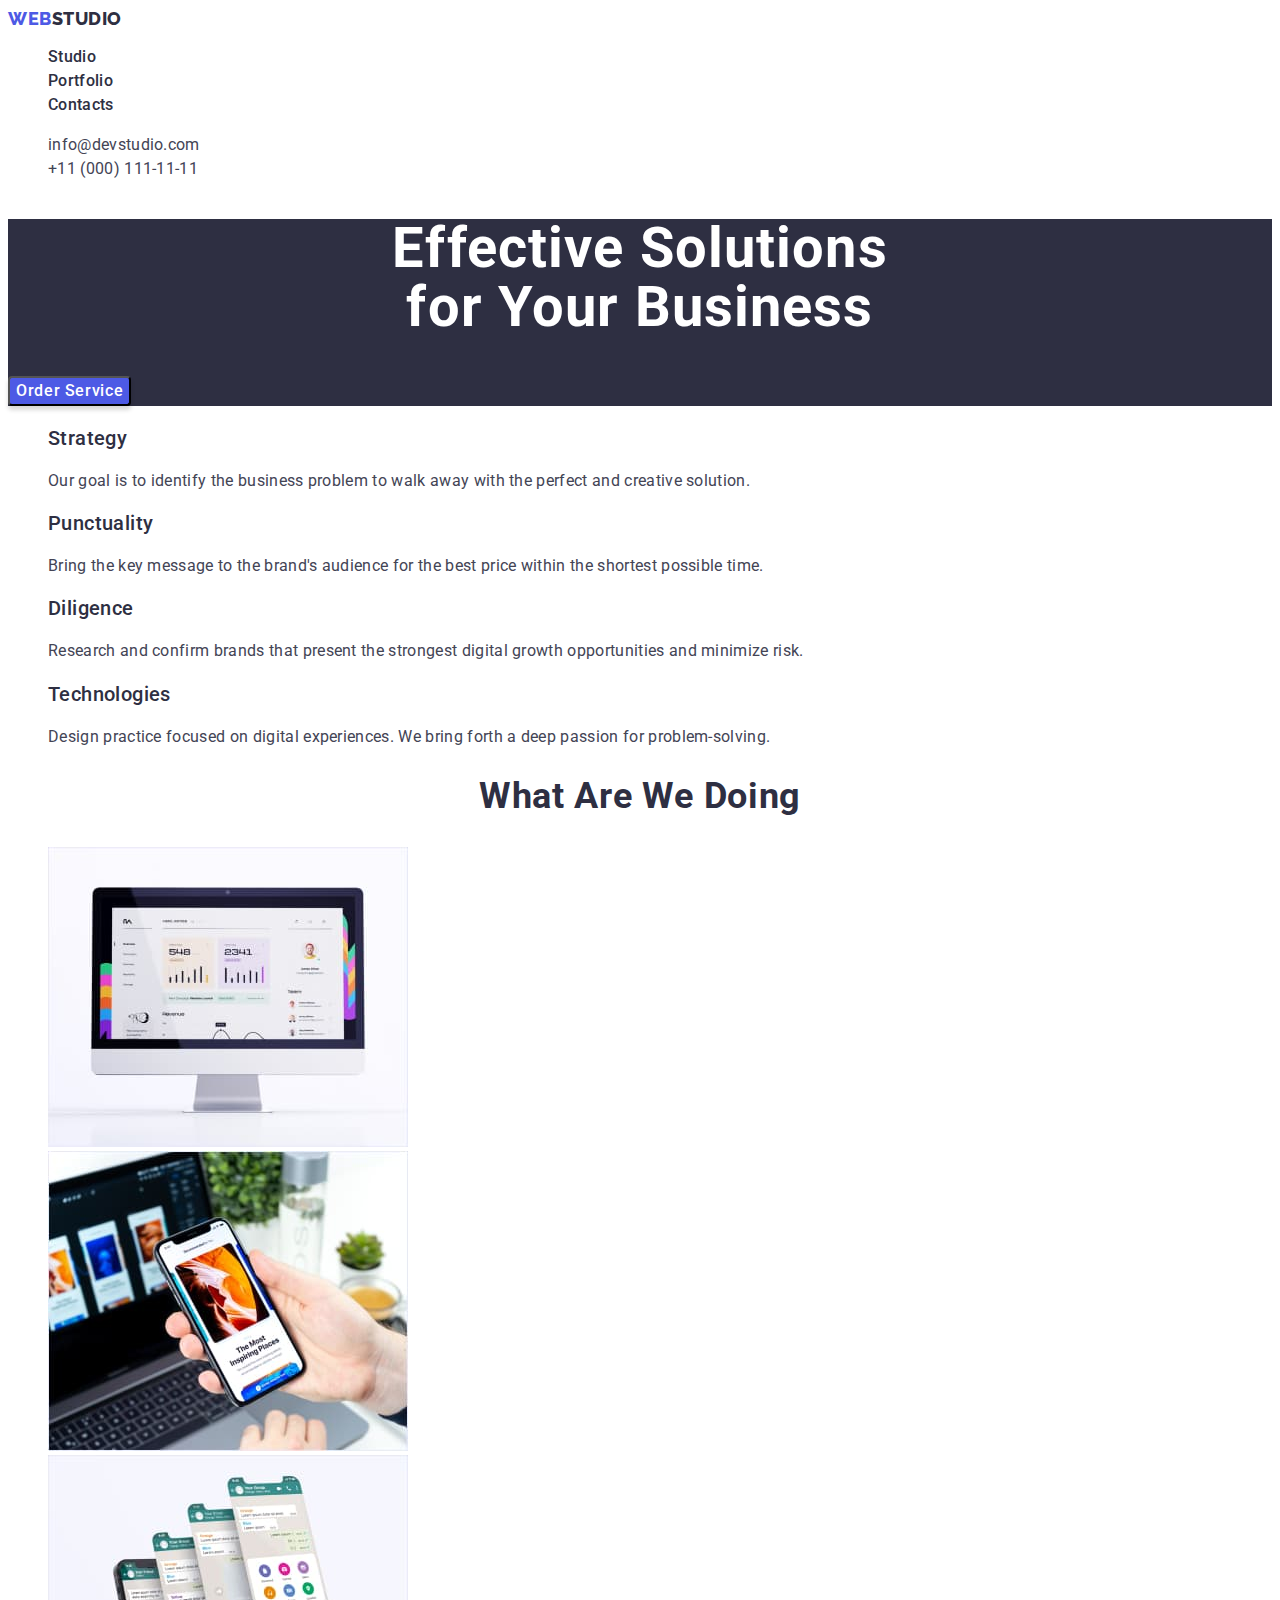
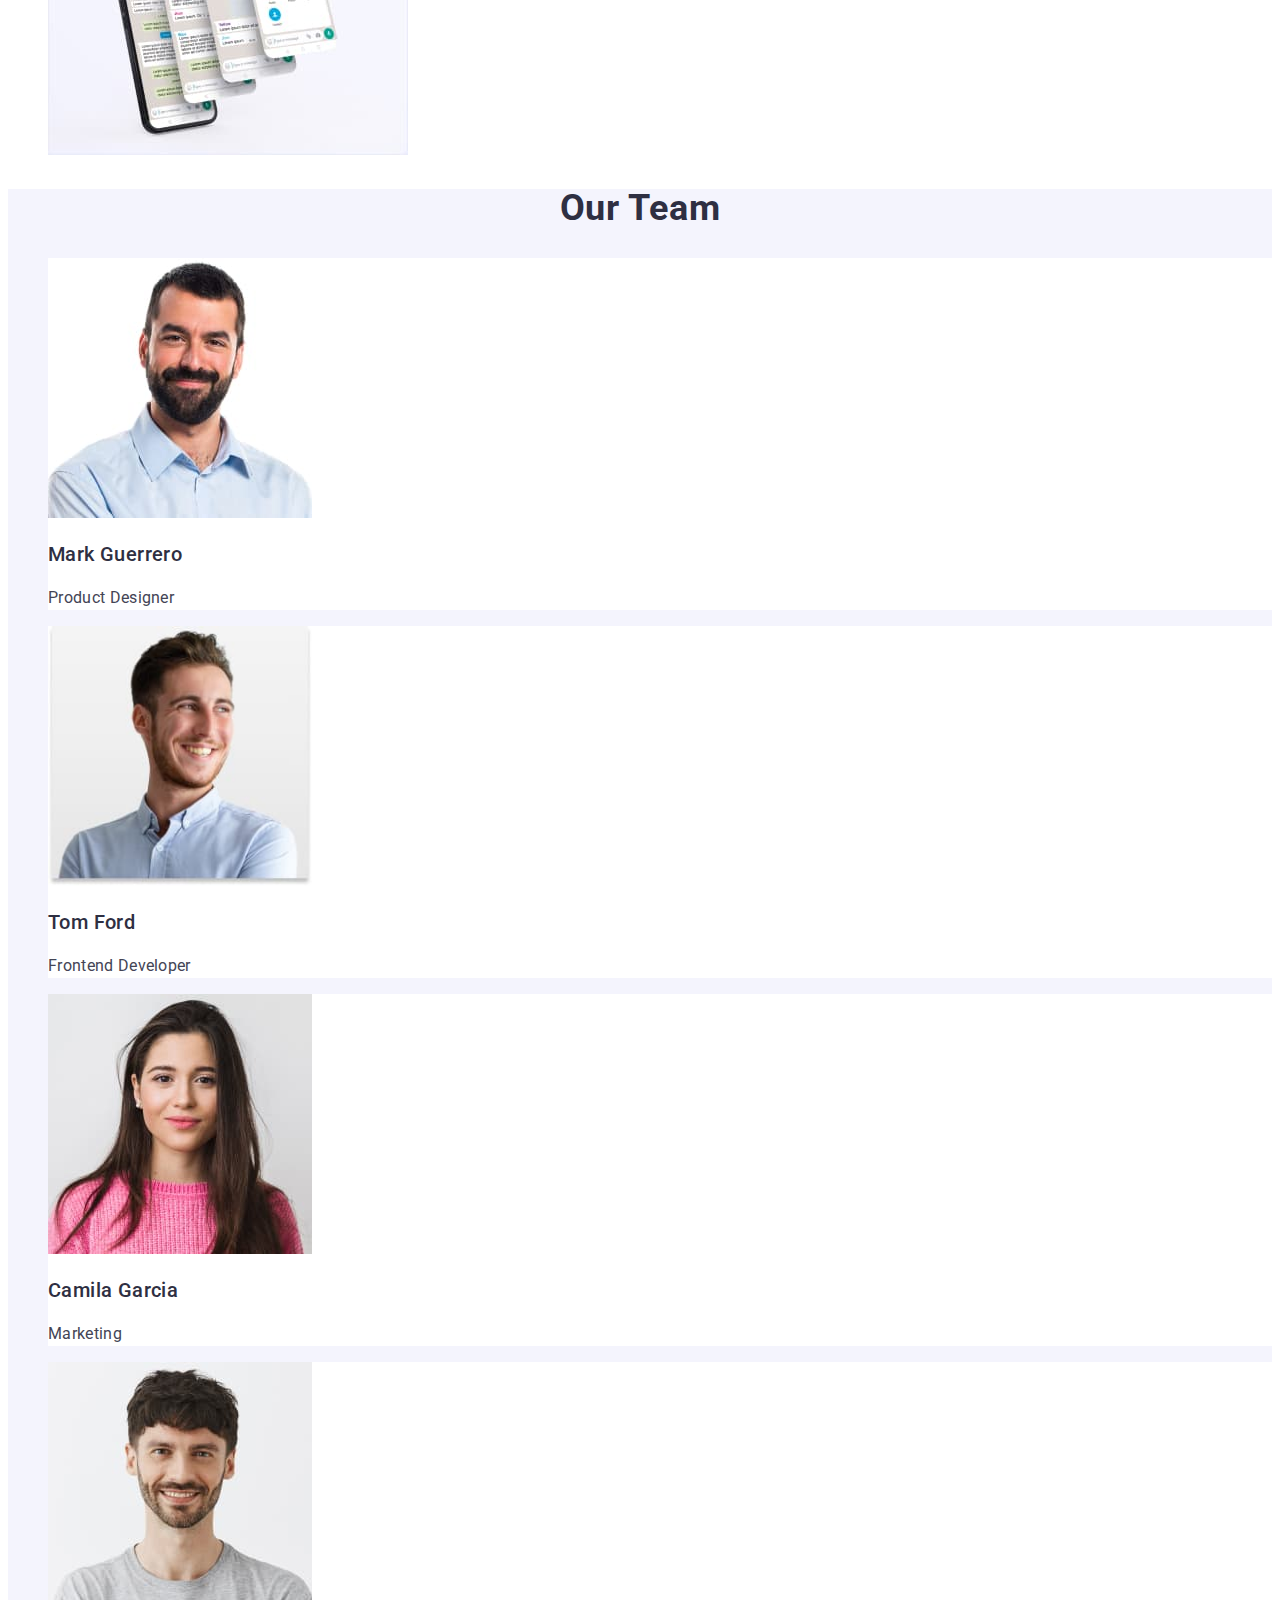
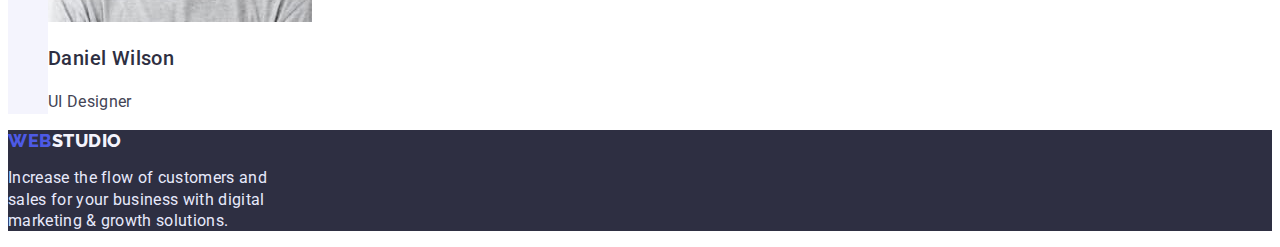
<file: index.html>
<!DOCTYPE html>
<html lang="en">
<head>
    <meta charset="UTF-8">
    <meta http-equiv="X-UA-Compatible" content="IE=edge">
    <meta name="viewport" content="width=device-width, initial-scale=1.0">
    <title>WedStudio</title>
    <link rel="preconnect" href="https://fonts.googleapis.com">
    <link rel="preconnect" href="https://fonts.gstatic.com" crossorigin>
    <link href="https://fonts.googleapis.com/css2?family=Raleway:wght@800&family=Roboto:wght@400;500;700;900&display=swap" rel="stylesheet">
    <link rel="stylesheet" href="css/styles.css">
</head>
<body>
    <!--Шапка-->
    <header class="header-website">
        <nav>
            <a href="./index.html" class="logo link">Web<span class="logo-studio">Studio</span></a>
            <ul class="header-list list">
                <li><a class="header-link link" href="./index.html">Studio</a></li>
                <li><a class="header-link link" href="./portfolio.html">Portfolio</a></li>
                <li><a class="header-link link" href="">Contacts</a></li>
            </ul>
        </nav>
        <address class="address">
            <ul class="list">
                <li><a class="contacts link" href="mailto:info@devstudio.com">info@devstudio.com</a></li>
                <li><a class="contacts link" href="tel:+110001111111">+11 (000) 111-11-11</a></li>
            </ul>
        </address>     
    </header>

    <!--Унікальний Зміст-->
    <main>
        <section class="hero">
            <h1 class="title">Effective Solutions 
                for Your Business</h1>
            <button type="button" class="button-hero">Order Service</button>
        </section>

        <section>
            <h2 hidden>Info</h2>
            <ul class="info-list list">
                <li>
                    <h3 class="info-caption">Strategy</h3>
                    <p class="info-text">Our goal is to identify the business problem to walk away with the perfect and creative solution. </p>
                </li>
                <li>
                    <h3 class="info-caption">Punctuality</h3>
                    <p class="info-text">Bring the key message to the brand's audience for the best price within the shortest possible time.</p>
                </li>
                <li>
                    <h3 class="info-caption">Diligence</h3>
                    <p class="info-text">Research and confirm brands that present the strongest digital growth opportunities and minimize risk.</p>
                </li>
                <li>
                    <h3 class="info-caption">Technologies</h3>
                    <p class="info-text">Design practice focused on digital experiences. We bring forth a deep passion for problem-solving.</p>
                </li>
            </ul>
        </section>

         <section class="company-work">
            <h2 class="title-company-work">What are we doing</h2>
            <ul class="company-work-list list">
                <li>
                    <img src="./images/site.jpg"
                    alt="site"
                    width="360"
                    height="300"></li>

                <li>
                    <img src="./images/chat.jpg" 
                    alt="chat"
                    width="360"
                    height="300"></li>

                <li>
                    <img src="./images/application.jpg" 
                    alt="mobile application"
                    width="360"
                    height="300"></li>
            </ul>
        </section>

        <section class="team">
            <h2 class="title-team">Our Team</h2> 

            <ul class="team-list list">
                <li class="item-main item-team">
                    <img src="./images/TeamCard1.jpg" 
                    alt="Product Designer"
                    width="264"
                    height="260">
                    <h3 class="team-caption">Mark Guerrero</h3>
                    <p class="team-text">Product Designer</p></li>
                <li class="item-main item-team">
                    <img src="./images/TeamCard2.jpg" 
                    alt="Frontend Developer"
                    width="264"
                    height="260">
                    <h3 class="team-caption">Tom Ford</h3>
                    <p class="team-text">Frontend Developer</p></li>
                <li class="item-main item-team">
                    <img src="./images/TeamCard3.jpg" 
                    alt="Marketing"
                    width="264"
                    height="260">
                    <h3 class="team-caption">Camila Garcia</h3>
                    <p class="team-text">Marketing</p></li>
                <li class="item-main item-team">
                    <img src="./images/TeamCard4.jpg" 
                    alt="UI Designer"
                    width="264"
                    height="260">
                    <h3 class="team-caption">Daniel Wilson</h3>
                    <p class="team-text">UI Designer</p></li>
            </ul>

        </section>
    </main>

    <!--Нижня Частина-->
    <footer class="footer-website">
        <a href="./index.html" class="logo link">Web<span class="logo-studio-footer">Studio</span></a>
        <p class="footer-text">Increase the flow of customers and 
            sales for your business with digital 
            marketing & growth solutions.</p>
    </footer>
</body>
</html>
</file>
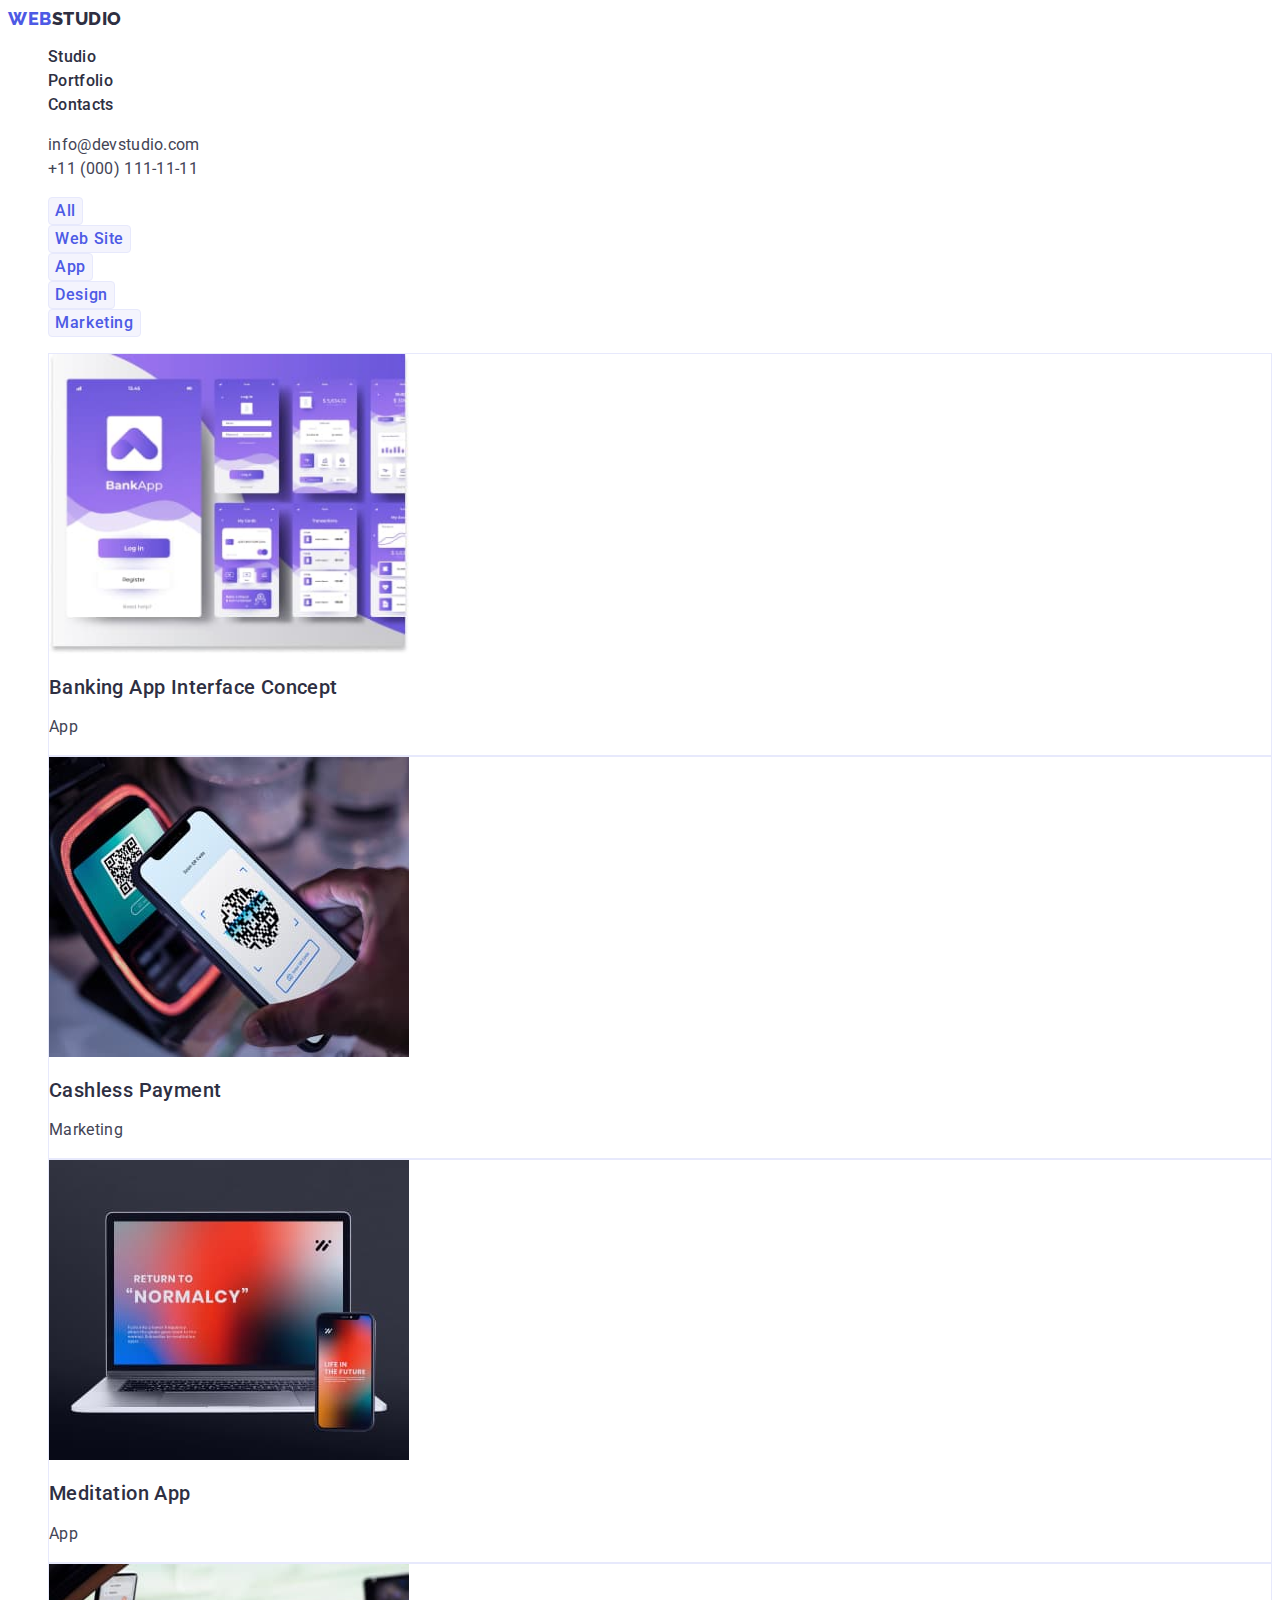
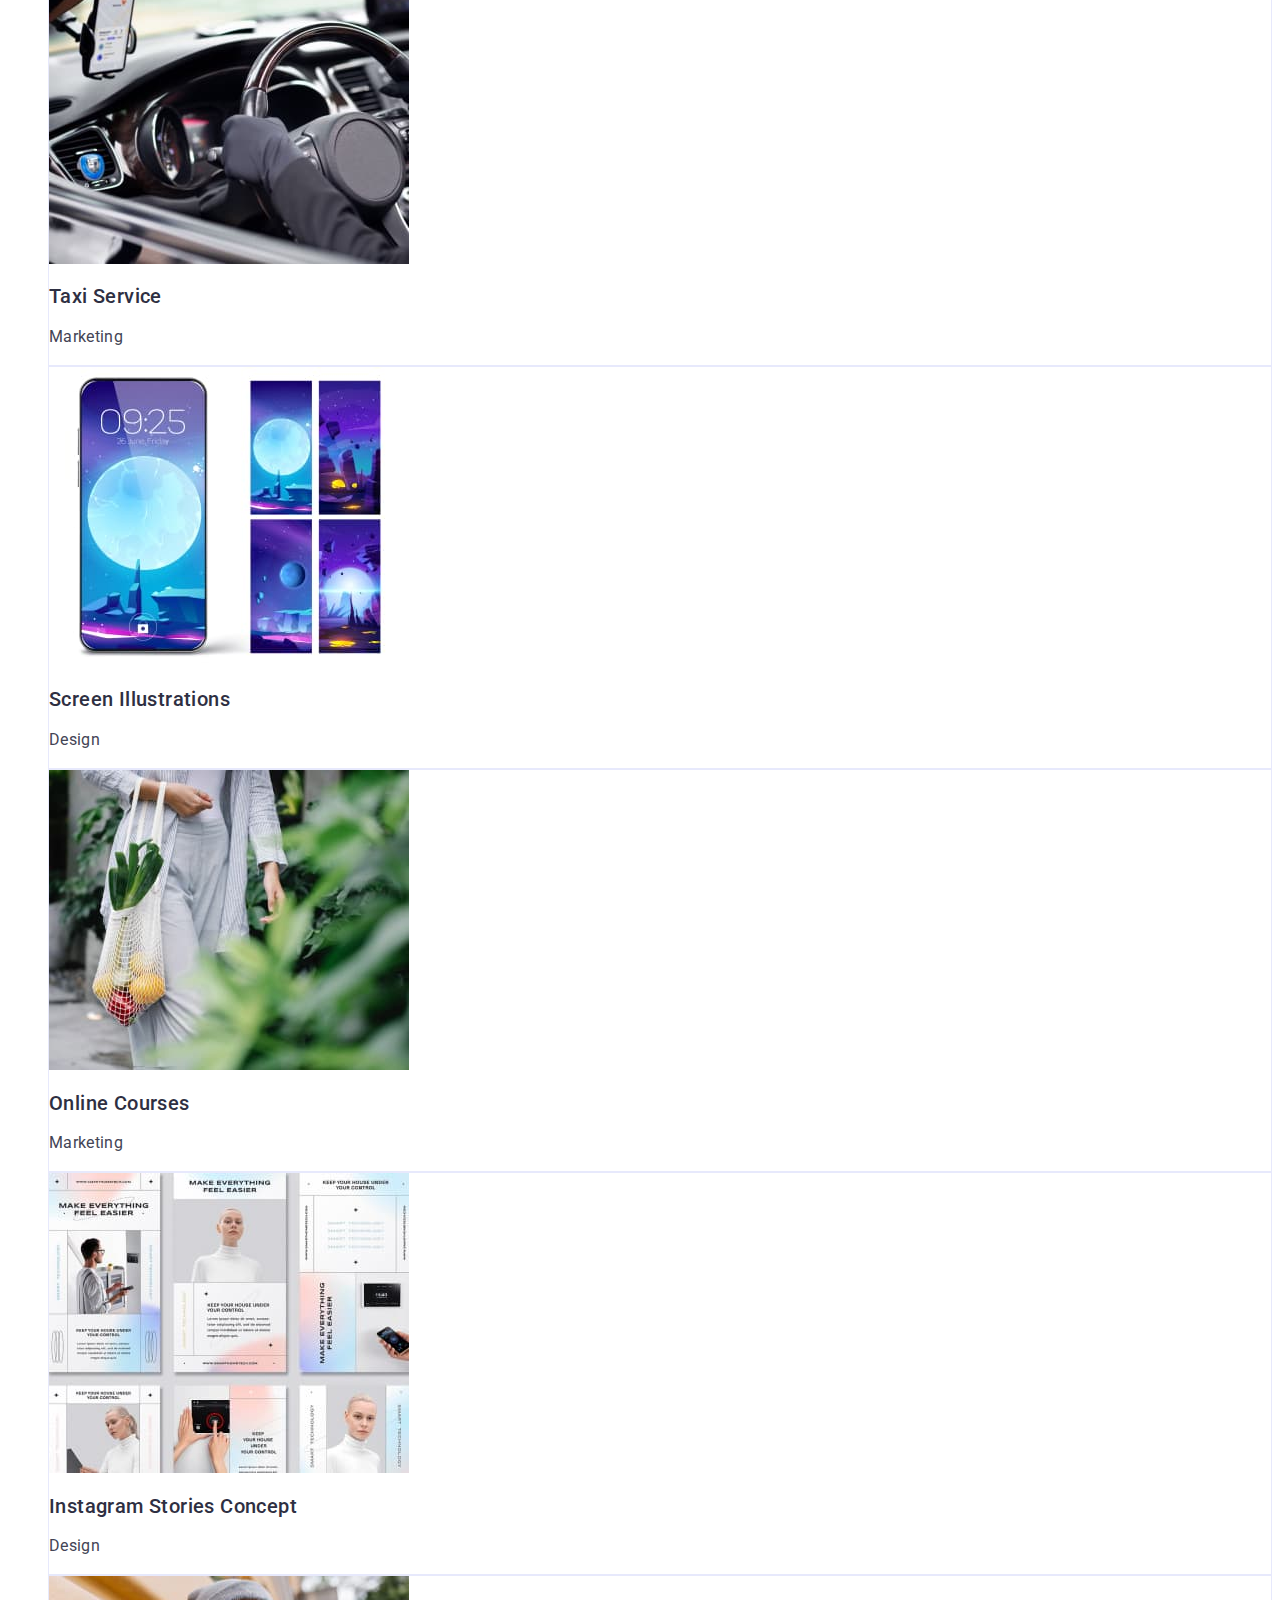
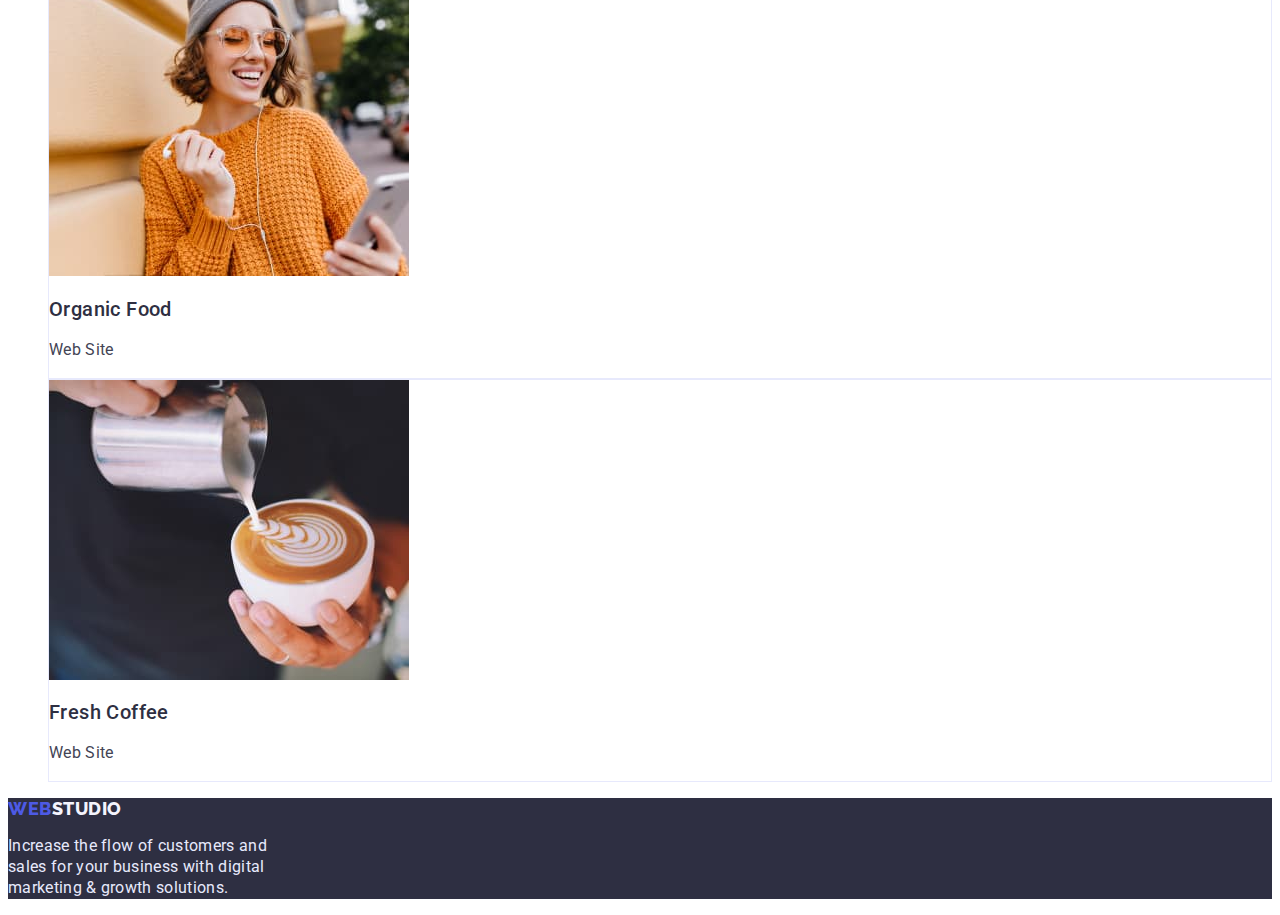
<file: portfolio.html>
<!DOCTYPE html>
<html lang="en">
<head>
    <meta charset="UTF-8">
    <meta http-equiv="X-UA-Compatible" content="IE=edge">
    <meta name="viewport" content="width=device-width, initial-scale=1.0">
    <title>WedStudio</title>
    <link rel="preconnect" href="https://fonts.googleapis.com">
    <link rel="preconnect" href="https://fonts.gstatic.com" crossorigin>
    <link href="https://fonts.googleapis.com/css2?family=Raleway:wght@800&family=Roboto:wght@400;500;700;900&display=swap" rel="stylesheet">
    <link rel="stylesheet" href="css/styles.css">
</head>
<body>
    <!--Шапка-->
    <header class="header-website">
        <nav>
            <a href="./index.html" class="logo link">Web<span class="logo-studio">Studio</span></a>
            <ul class="header-list list">
                <li><a class="header-link link" href="index.html">Studio</a></li>
                <li><a class="header-link link" href="portfolio.html">Portfolio</a></li>
                <li><a class="header-link link" href="">Contacts</a></li>
            </ul>
        </nav>
        <address class="address">
            <ul class="list">
                <li><a class="contacts link" href="mailto:info@devstudio.com">info@devstudio.com</a></li>
                <li><a class="contacts link" href="tel:+110001111111">+11 (000) 111-11-11</a></li>
            </ul>
        </address>     
    </header>


    <!--Унікальний Зміст-->
    <main>
        <section>
            <h1 hidden>Navigation</h1>
            <ul class="list">
                <li><button type="button" class="button-nav">All</button></li>
                <li><button type="button" class="button-nav">Web Site</button></li>
                <li><button type="button" class="button-nav">App</button></li>
                <li><button type="button" class="button-nav">Design</button></li>
                <li><button type="button" class="button-nav">Marketing</button></li>
            </ul>

            <ul class="list">
                <li class="row-cards">
                    <a href="" class="link">
                    <img src="./images/portfolio1.jpg"
                    alt="Interface"
                    width="360"
                    height="300">
                    <h2 class="cards-caption">Banking App Interface Concept</h2>
                    <p class="cards-text">App</p></a> 
                </li>
                <li class="row-cards">
                    <a href="" class="link">
                    <img src="./images/portfolio2.jpg" 
                    alt="Payments"
                    width="360"
                    height="300">
                    <h2 class="cards-caption">Cashless Payment</h2> 
                    <p class="cards-text">Marketing</p></a> 
                </li>
                <li class="row-cards link">
                    <a href="" class="link">
                    <img src="./images/portfolio3.jpg" 
                    alt="App Applications"
                    width="360"
                    height="300">
                    <h2 class="cards-caption">Meditation App</h2>
                    <p class="cards-text">App</p></a> 
                </li>
                <li class="row-cards link">
                    <a href="" class="link">
                    <img src="./images/portfolio4.jpg"
                    alt="Taxi"
                    width="360"
                    height="300">
                    <h2 class="cards-caption">Taxi Service</h2>
                    <p class="cards-text">Marketing</p></a> 
                </li>
                <li class="row-cards link">
                    <a href="" class="link">
                    <img src="./images/portfolio5.jpg" 
                    alt="Illustrations"
                    width="360"
                    height="300">
                    <h2 class="cards-caption">Screen Illustrations</h2> 
                    <p class="cards-text">Design</p></a> 
                </li>
                <li class="row-cards">
                    <a href="" class="link">
                    <img src="./images/portfolio6.jpg" 
                    alt="Student"
                    width="360"
                    height="300">
                    <h2 class="cards-caption">Online Courses</h2>
                    <p class="cards-text">Marketing</p></a> 
                </li>
                <li class="row-cards link">
                    <a href="" class="link">
                    <img src="./images/portfolio7.jpg"
                    alt="Instagram Stories"
                    width="360"
                    height="300">
                    <h2 class="cards-caption">Instagram Stories Concept</h2>
                    <p class="cards-text">Design</p></a> 
                </li>
                <li class="row-cards link">
                    <a href="" class="link">
                    <img src="./images/portfolio8.jpg" 
                    alt="Proper Nutrition"
                    width="360"
                    height="300">
                    <h2 class="cards-caption">Organic Food</h2> 
                    <p class="cards-text">Web Site</p></a> 
                </li>
                <li class="row-cards link">
                    <a href="" class="link">
                    <img src="./images/portfolio9.jpg" 
                    alt="Coffee"
                    width="360"
                    height="300">
                    <h2 class="cards-caption">Fresh Coffee</h2>
                    <p class="cards-text">Web Site</p></a> 
                </li>
            </ul>
    
        </section>
    </main>

     <!--Нижня Частина-->
    <footer class="footer-website">
        <a href="./index.html" class="logo link">Web<span class="logo-studio-footer">Studio</span></a>
        <p class="footer-text">Increase the flow of customers and 
            sales for your business with digital 
            marketing & growth solutions.</p>
    </footer>
</body>
</html>
</file>
<file: css/styles.css>
body {
  font-family: 'Raleway',sans-serif;
  font-family: 'Roboto',sans-serif;
  color: #434455;
  }

:root {
  --bg-color: #2E2F42;
  --bg-second-color: #F4F4FD;

  --logo-color: #4D5AE5;

  --color-header-link: #2E2F42;
  --color-contacts: #434455;
  --selection-header: #404BBF;

  --hero-title-color: #FFFFFF;
  --bttn-color: #FFFFFF;
  --bttn-bg-color: #4D5AE5;
  --selection-bttn-hero: #404bbf;

  --text-main: #2E2F42;
  --bg-color-photo: #FFFFFF;
  --photo-border:#E7E9FC;
  --nav-bttn-color: #4D5AE5;
  --nav-bttn-bg: #F4F4FD;
  --nav-bttn-border: #E7E9FC;
  --selection-bttn-nav-text: #FFFFFF;
  --selection-bttn-nav: #404BBF;

  --cards-text-color: #2e2f42; 
  --cards-subtext-color: #434455;



  --footer-text: #E7E9FC;
}

.link {  
  text-decoration: none; 
}

/*Header CSS*/

.logo {
  font-family: 'Raleway', sans-serif;
  text-transform: uppercase;
  font-weight: 800;
  font-size: 18px;
  line-height: 1.17;
  letter-spacing: 0.03em;
  color: var(--logo-color);
}

.logo-studio {
  color: #2E2F42;
}

.logo-studio-footer {
  color: #F4F4FD;
}

.list {
  list-style: none;
}

.header-link {
  font-weight: 500;
  font-size: 16px;
  line-height: 1.5;
  letter-spacing: 0.02em;
  color: var(--color-header-link);
}

.header-link:hover, 
.header-link:focus {
  color:var(--selection-header);
}

.address {
  font-style: normal;

}
.contacts {
  font-family: 'Roboto';
  font-size: 16px;
  line-height: 1.5;
  letter-spacing: 0.02em;
  color: var(--color-contacts);
}
.contacts:hover,
.contacts:focus {
  color: var(--selection-header);
}

/*Section Hero*/

.hero {
  background-color: var(--bg-color);
}

.title {
  font-weight: 700;
  font-size: 56px;
  line-height: 1.07;
  letter-spacing: 0.02em;
  color: var(--hero-title-color);
  text-align: center;
  white-space:pre-line;
}

.button-hero {
  font-family: 'Roboto', sans-serif;
  font-style: normal;
  font-weight: 500;
  font-size: 16px;
  line-height: 1.5;
  letter-spacing: 0.04em;
  color: var(--bttn-color);
  background-color: var(--bttn-bg-color);
  box-shadow: 0px 4px 4px rgba(0, 0, 0, 0.15);
  border-radius: 4px;
  cursor: pointer
}

.button-hero:hover,
.button-hero:focus {
  background-color: var(--selection-bttn-hero);
}

/*Section Information*/ 

.info-caption {
  font-weight: 500;
  font-size: 20px;
  line-height: 1.2;
  letter-spacing: 0.02em;
  color: var(--text-main);
}

.info-text {
  font-size: 16px;
  line-height: 1.33;
  letter-spacing: 0.02em;
}

/*Section Company Work*/

.title-company-work {
  font-weight: 700;
  font-size: 36px;
  line-height: 1.11;
  letter-spacing: 0.02em;
  text-transform: capitalize;
  text-align: center;
  color: var(--text-main);
}

/*Section Team*/

.team {
  background-color: var(--bg-second-color);
}
.item-team {
  background-color: var(--bg-color-photo);
}

.title-team {
  font-weight: 700;
  font-size: 36px;
  line-height: 1.11;
  letter-spacing: 0.02em;
  text-transform: capitalize;
  text-align: center;
  color: var(--text-main);
}

.team-caption {
  font-weight: 500;
  font-size: 20px;
  line-height: 1.2;
  letter-spacing: 0.02em;
  color: var(--text-main);
}

.team-text { 
  font-size: 16px;
  line-height: 1.5;
  letter-spacing: 0.02em;
}

/*Footer*/

.footer-website {
  background-color: var(--bg-color);
}

.footer-text {
  font-size: 16px;
  line-height: 1.33;
  letter-spacing: 0.02em;
  color: var(--footer-text);
  white-space: pre-line;
}

/*Portfolio Navigation*/

.button-nav {
  font-family: 'Roboto', sans-serif;
  font-weight: 500;
  font-size: 16px;
  line-height: 1.5;
  letter-spacing: 0.04em;
  color: var(--nav-bttn-color);
  background-color: var(--nav-bttn-bg);
  border: 1px solid var(--nav-bttn-border);
  border-radius: 4px;
  cursor: pointer;
}

.button-nav:hover,
.button-nav:focus{
  color: var(--selection-bttn-nav-text);
  background-color: var(--selection-bttn-nav);
  box-shadow: 0px 3px 1px rgba(0, 0, 0, 0.1), 
  0px 2px 1px rgba(0, 0, 0, 0.08), 
  0px 2px 2px rgba(0, 0, 0, 0.12);
}

/*Portfolio Cards*/

.row-cards {
  background-color: var(--bg-color-photo);
  border: 1px solid var(--photo-border);
}

.cards-caption {
  font-weight: 500;
  font-size: 20px;
  line-height: 1.2;
  letter-spacing: 0.02em;
  color: var(--cards-text-color);
}

.cards-text {
  font-size: 16px;
  line-height: 1.5;
  letter-spacing: 0.02em;
  color: var(--cards-subtext-color);
}
</file>
